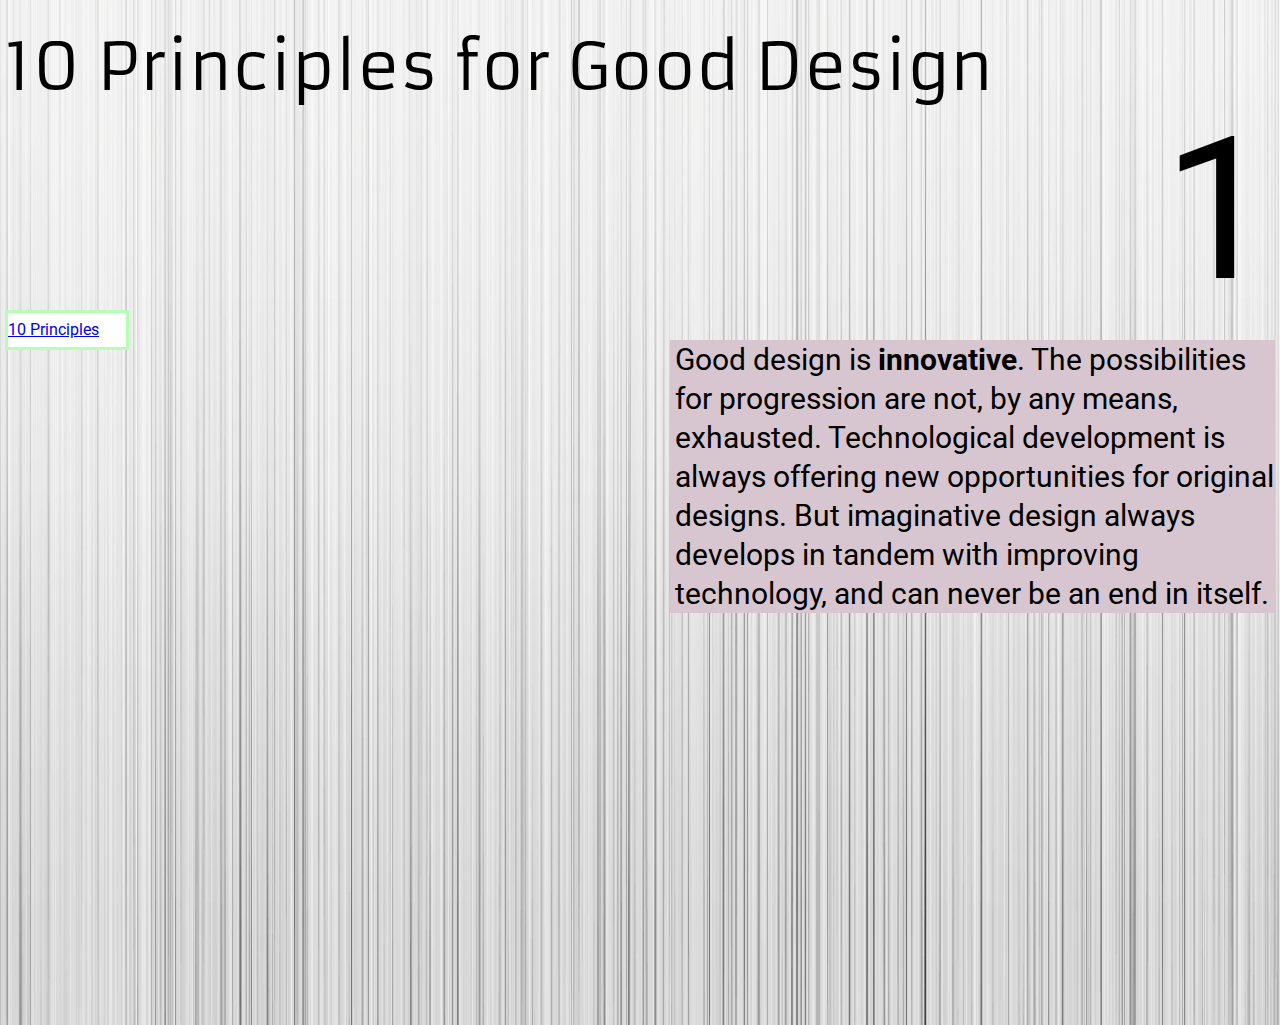
<file: 1.html>
<!DOCTYPE html>
   <html lang= 'en'>
<head>
   <meta charset="utf-8">
   <title>10 Principles for Good Design</title>
   <link rel="stylesheet" href="base.css">
   <link rel="stylesheet" href="main3.css">
   <link href="simplelines.jpeg.png">
   <link href='http://fonts.googleapis.com/css?family=Roboto:400,500,700' rel='stylesheet' type='text/css'>
</head>
<header>
   <h1 class='Armata'>10 Principles for Good Design</h1>
   <h1 class="main">1</h1>
      <p>Good design is <strong>innovative</strong>. The possibilities for progression are not, by any means, exhausted. Technological development is always offering new opportunities for original designs. But imaginative design always develops in tandem with improving technology, and can never be an end in itself.</p>
<nav>
      <ul>
         <li><a href="index.html">10 Principles</a>
            <ul>
               <li><a href="1.html">1</a></li>
               <li><a href="2.html">2</a></li>
               <li><a href="3.html">3</a></li>
               <li><a href="4.html">4</a></li>
               <li><a href="5.html">5</a></li>
               <li><a href="6.html">6</a></li>
               <li><a href="7.html">7</a></li>
               <li><a href="8.html">8</a></li>
               <li><a href="9.html">9</a></li>
               <li><a href="10.html">10</a></li>
               </ul>
         </li>
      </ul>
   </nav>
</header>
</file>
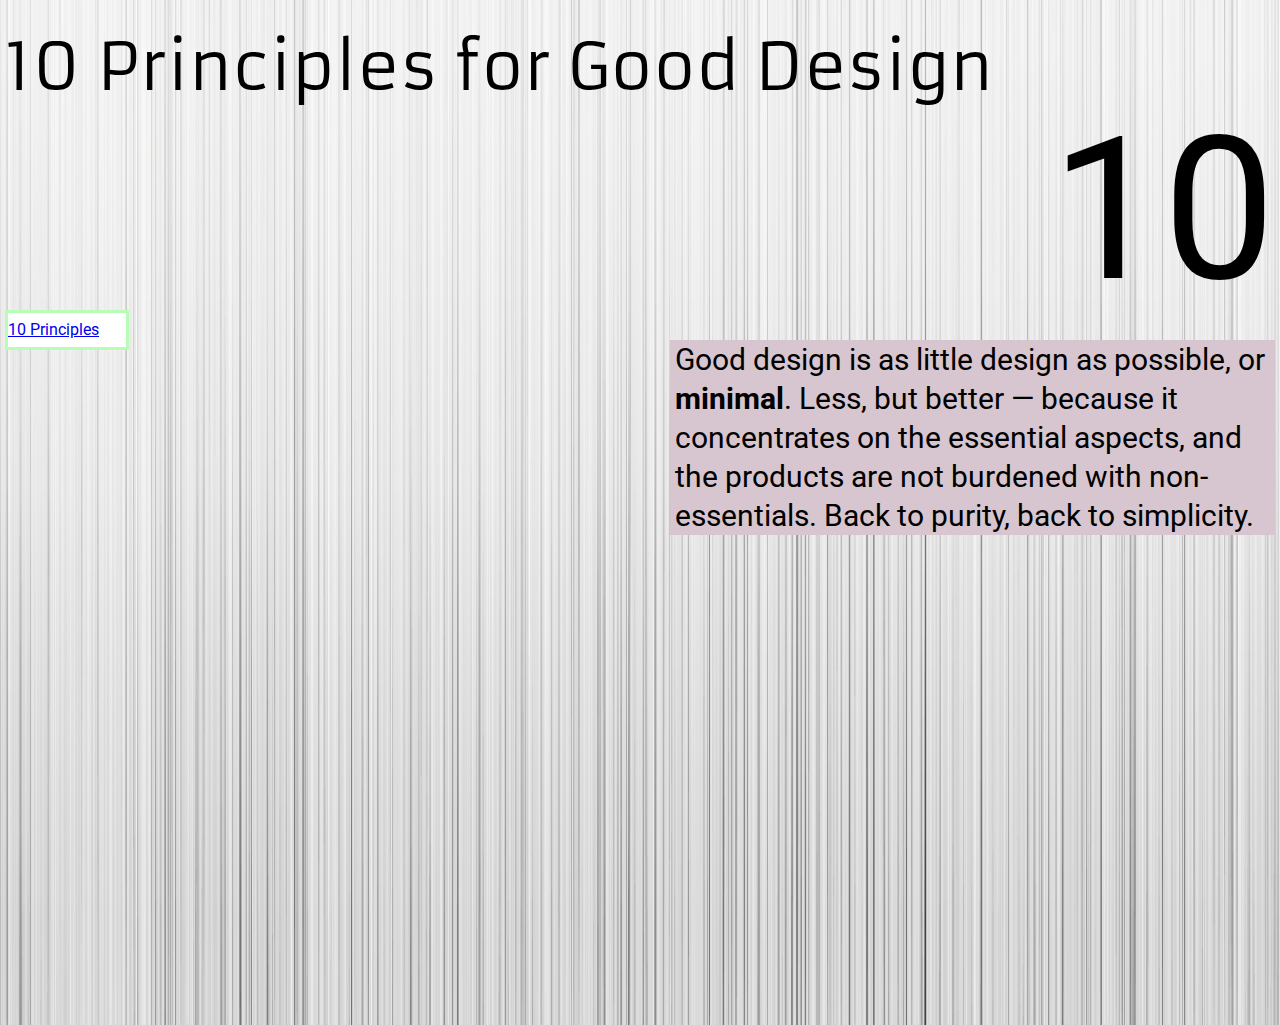
<file: 10.html>
<!DOCTYPE html>
   <html lang= 'en'>
<head>
   <meta charset="utf-8">
   <title>10 Principles for Good Design</title>
   <link rel="stylesheet" href="base.css">
   <link rel="stylesheet" href="main3.css">
   <link href="simplelines.jpeg.png">
   <link href='http://fonts.googleapis.com/css?family=Roboto:400,500,700' rel='stylesheet' type='text/css'>
</head>
<header>
   <h1 class='Armata'>10 Principles for Good Design</h1>
   <h1 class="main">10</h1>
      <p>Good design is as little design as possible, or <strong>minimal</strong>. Less, but better — because it concentrates on the essential aspects, and the products are not burdened with non-essentials. Back to purity, back to simplicity.</p>
<nav>
      <ul>
         <li><a href="index.html">10 Principles</a>
            <ul>
               <li><a href="1.html">1</a></li>
               <li><a href="2.html">2</a></li>
               <li><a href="3.html">3</a></li>
               <li><a href="4.html">4</a></li>
               <li><a href="5.html">5</a></li>
               <li><a href="6.html">6</a></li>
               <li><a href="7.html">7</a></li>
               <li><a href="8.html">8</a></li>
               <li><a href="9.html">9</a></li>
               <li><a href="10.html">10</a></li>
               </ul>
         </li>
      </ul>
   </nav>
</header>
</file>
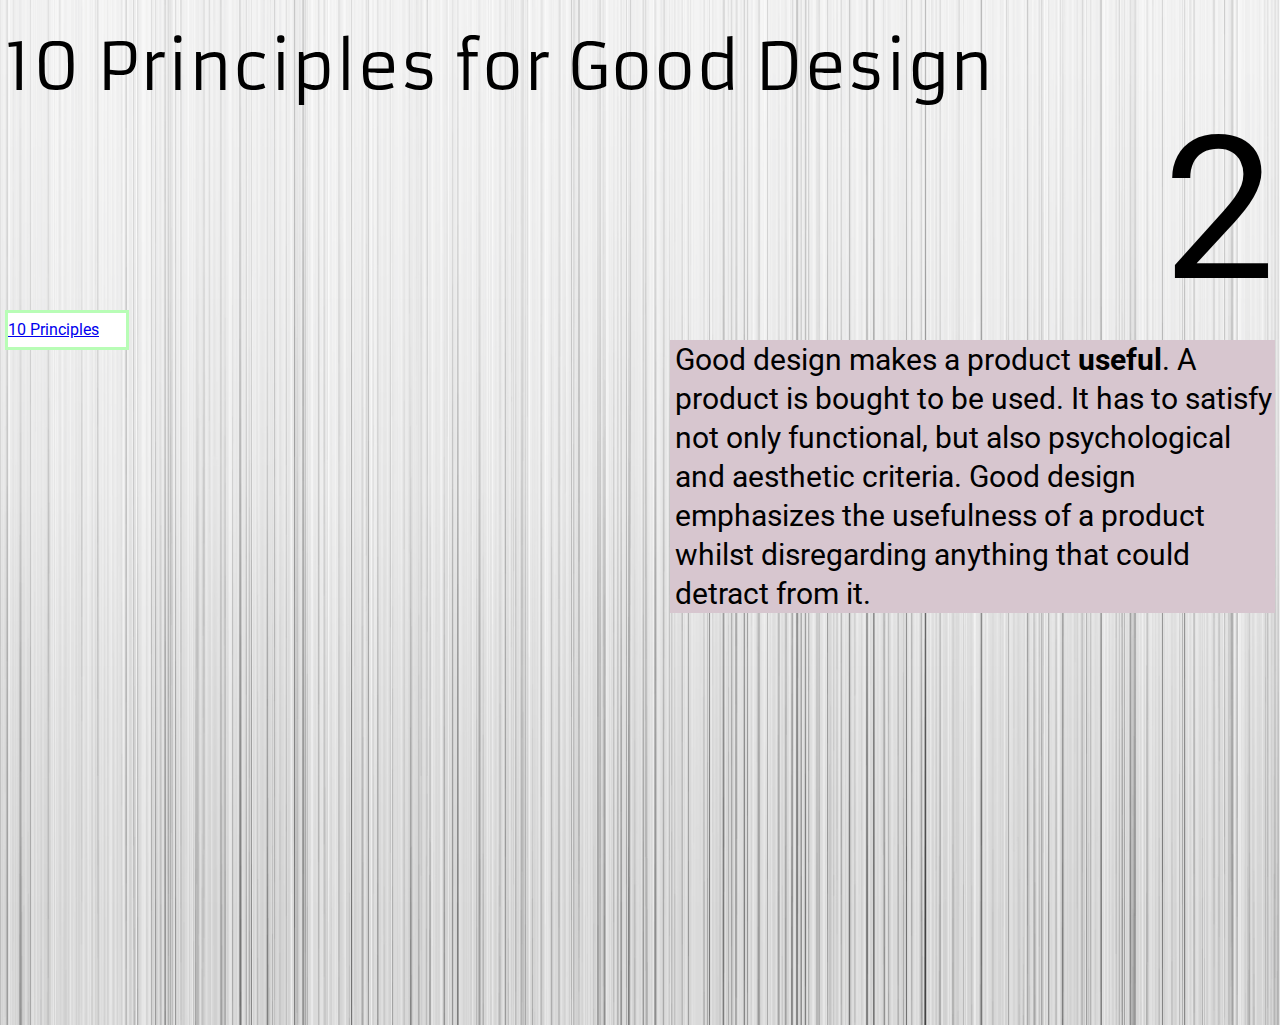
<file: 2.html>
<!DOCTYPE html>
   <html lang= 'en'>
<head>
   <meta charset="utf-8">
   <title>10 Principles for Good Design</title>
   <link rel="stylesheet" href="base.css">
   <link rel="stylesheet" href="main3.css">
   <link href="simplelines.jpeg.png">
   <link href='http://fonts.googleapis.com/css?family=Roboto:400,500,700' rel='stylesheet' type='text/css'>
</head>
<header>
   <h1 class='Armata'>10 Principles for Good Design</h1>
   <h1 class="main">2</h1>
      <p>Good design makes a product <strong>useful</strong>. A product is bought to be used. It has to satisfy not only functional, but also psychological and aesthetic criteria. Good design emphasizes the usefulness of a product whilst disregarding anything that could detract from it.</p>
<nav>
      <ul>
         <li><a href="index.html">10 Principles</a>
            <ul>
               <li><a href="1.html">1</a></li>
               <li><a href="2.html">2</a></li>
               <li><a href="3.html">3</a></li>
               <li><a href="4.html">4</a></li>
               <li><a href="5.html">5</a></li>
               <li><a href="6.html">6</a></li>
               <li><a href="7.html">7</a></li>
               <li><a href="8.html">8</a></li>
               <li><a href="9.html">9</a></li>
               <li><a href="10.html">10</a></li>
               </ul>
         </li>
      </ul>
   </nav>
</header>
</file>
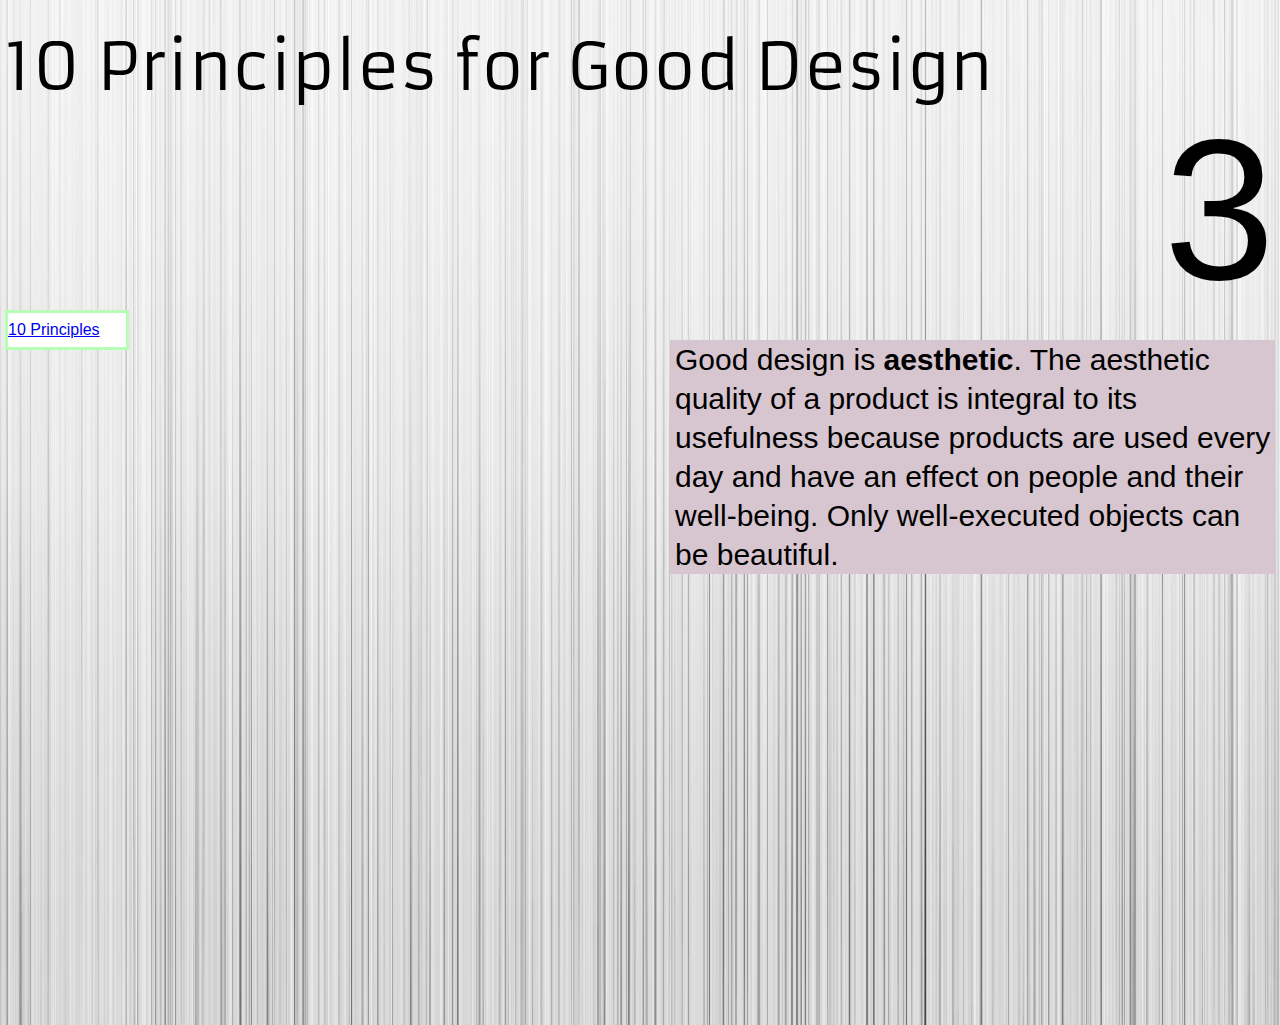
<file: 3.html>
<!DOCTYPE html>
   <html lang= 'en'>
<head>
   <meta charset="utf-8">
   <title>10 Principles for Good Design</title>
   <link rel="stylesheet" href="base.css">
   <link rel="stylesheet" href="main3.css">
   <link href="simplelines.jpeg.png">
</head>
<header>
   <h1 class='Armata'>10 Principles for Good Design</h1>
   <h1 class="main">3</h1>
      <p>Good design is <strong>aesthetic</strong>. The aesthetic quality of a product is integral to its usefulness because products are used every day and have an effect on people and their well-being. Only well-executed objects can be beautiful.</p>
<nav>
      <ul>
         <li><a href="index.html">10 Principles</a>
            <ul>
               <li><a href="1.html">1</a></li>
               <li><a href="2.html">2</a></li>
               <li><a href="3.html">3</a></li>
               <li><a href="4.html">4</a></li>
               <li><a href="5.html">5</a></li>
               <li><a href="6.html">6</a></li>
               <li><a href="7.html">7</a></li>
               <li><a href="8.html">8</a></li>
               <li><a href="9.html">9</a></li>
               <li><a href="10.html">10</a></li>
               </ul>
         </li>
      </ul>
   </nav>
</header>
</file>
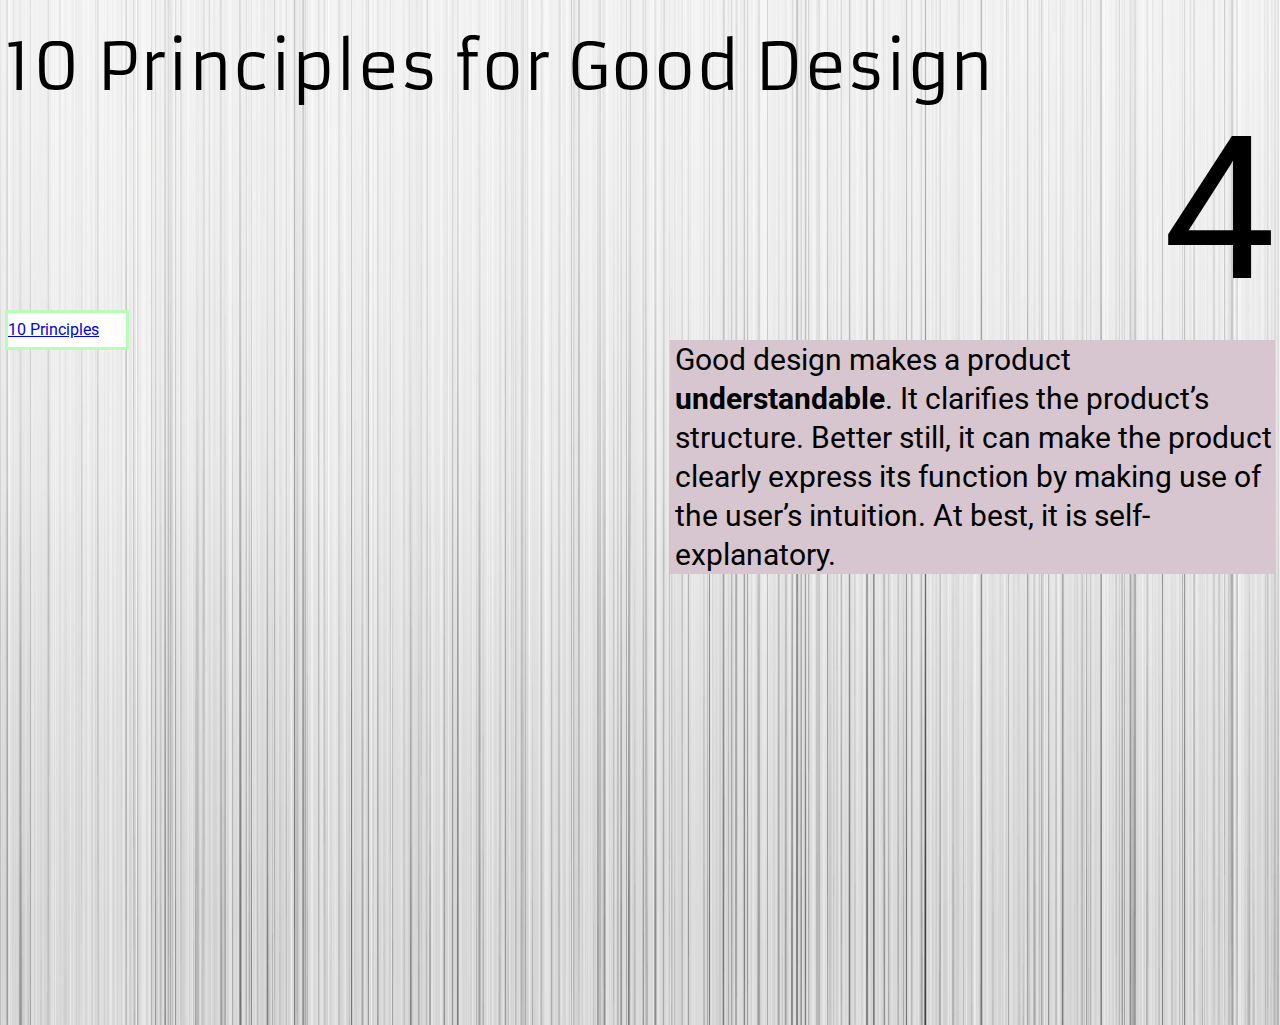
<file: 4.html>
<!DOCTYPE html>
   <html lang= 'en'>
<head>
   <meta charset="utf-8">
   <title>10 Principles for Good Design</title>
   <link rel="stylesheet" href="base.css">
   <link rel="stylesheet" href="main3.css">
   <link href="simplelines.jpeg.png">
   <link href='http://fonts.googleapis.com/css?family=Roboto:400,500,700' rel='stylesheet' type='text/css'>
</head>
<header>
   <h1 class='Armata'>10 Principles for Good Design</h1>
   <h1 class="main">4</h1>
      <p>Good design makes a product <strong>understandable</strong>. It clarifies the product’s structure. Better still, it can make the product clearly express its function by making use of the user’s intuition. At best, it is self-explanatory.</p>
<nav>
      <ul>
         <li><a href="index.html">10 Principles</a>
            <ul>
               <li><a href="1.html">1</a></li>
               <li><a href="2.html">2</a></li>
               <li><a href="3.html">3</a></li>
               <li><a href="4.html">4</a></li>
               <li><a href="5.html">5</a></li>
               <li><a href="6.html">6</a></li>
               <li><a href="7.html">7</a></li>
               <li><a href="8.html">8</a></li>
               <li><a href="9.html">9</a></li>
               <li><a href="10.html">10</a></li>
               </ul>
         </li>
      </ul>
   </nav>
</header>
</file>
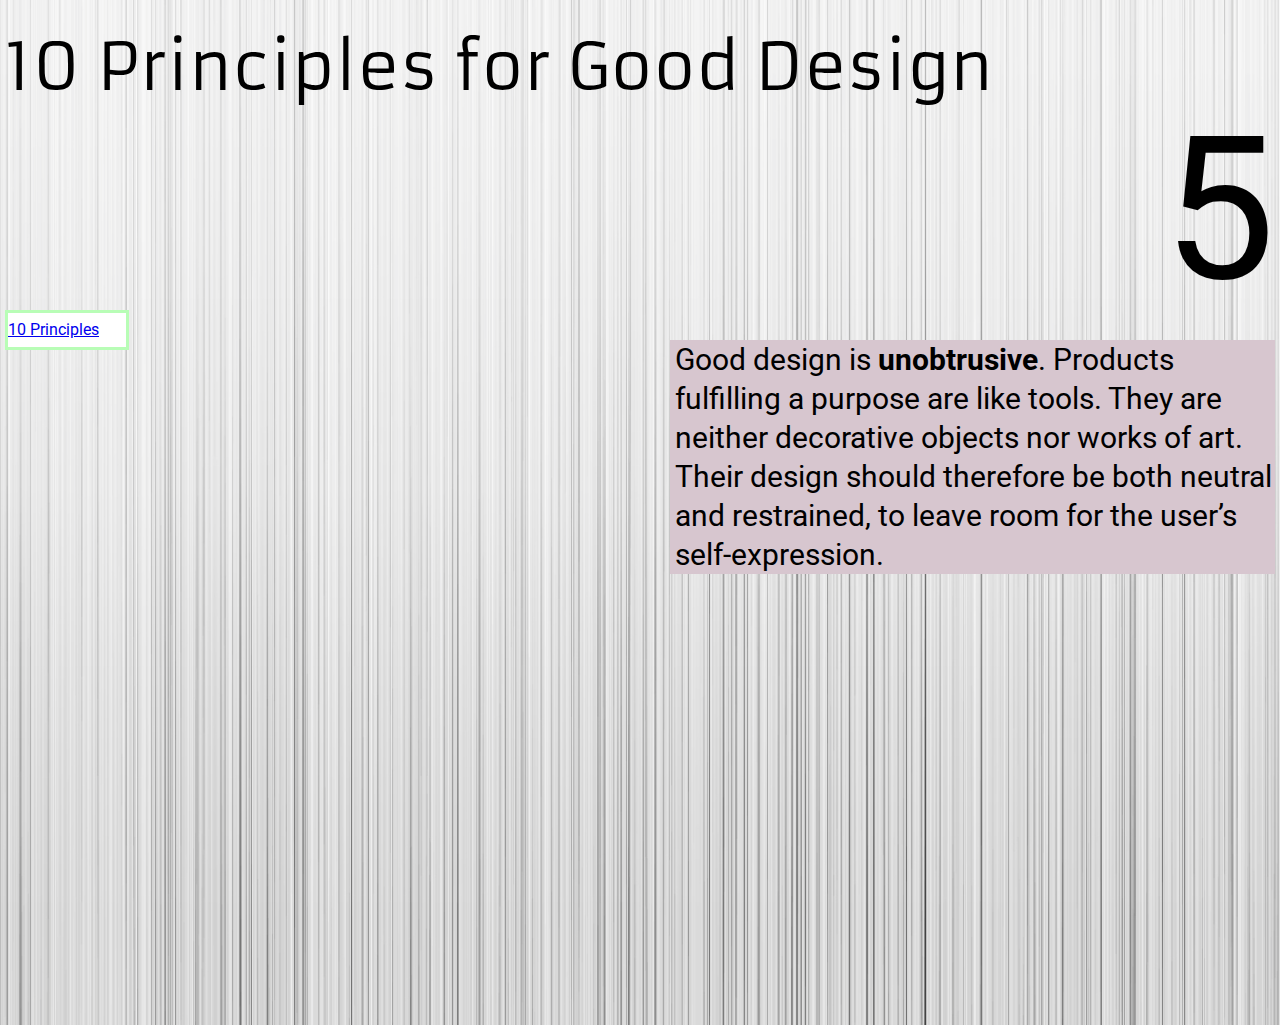
<file: 5.html>
<!DOCTYPE html>
   <html lang= 'en'>
<head>
   <meta charset="utf-8">
   <title>10 Principles for Good Design</title>
   <link rel="stylesheet" href="base.css">
   <link rel="stylesheet" href="main3.css">
   <link href="simplelines.jpeg.png">
   <link href='http://fonts.googleapis.com/css?family=Roboto:400,500,700' rel='stylesheet' type='text/css'>
</head>
<header>
   <h1 class='Armata'>10 Principles for Good Design</h1>
   <h1 class="main">5</h1>
      <p>Good design is <strong>unobtrusive</strong>. Products fulfilling a purpose are like tools. They are neither decorative objects nor works of art. Their design should therefore be both neutral and restrained, to leave room for the user’s self-expression.

</p>
<nav>
      <ul>
         <li><a href="index.html">10 Principles</a>
            <ul>
               <li><a href="1.html">1</a></li>
               <li><a href="2.html">2</a></li>
               <li><a href="3.html">3</a></li>
               <li><a href="4.html">4</a></li>
               <li><a href="5.html">5</a></li>
               <li><a href="6.html">6</a></li>
               <li><a href="7.html">7</a></li>
               <li><a href="8.html">8</a></li>
               <li><a href="9.html">9</a></li>
               <li><a href="10.html">10</a></li>
               </ul>
         </li>
      </ul>
   </nav>
</header>
</file>
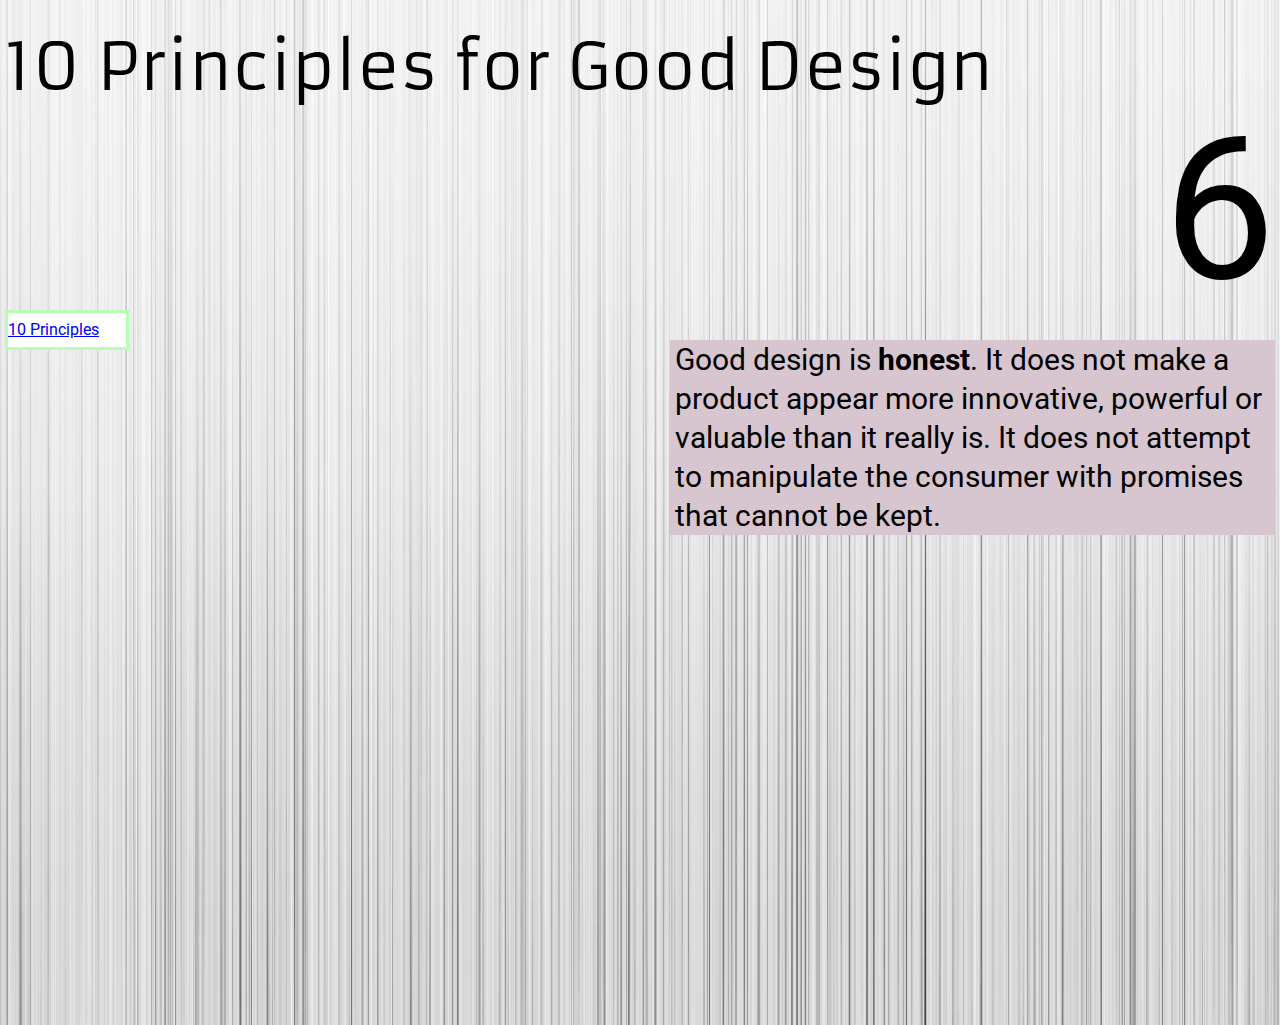
<file: 6.html>
<!DOCTYPE html>
   <html lang= 'en'>
<head>
   <meta charset="utf-8">
   <title>10 Principles for Good Design</title>
   <link rel="stylesheet" href="base.css">
   <link rel="stylesheet" href="main3.css">
   <link href="simplelines.jpeg.png">
   <link href='http://fonts.googleapis.com/css?family=Roboto:400,500,700' rel='stylesheet' type='text/css'>
</head>
<header>
   <h1 class='Armata'>10 Principles for Good Design</h1>
   <h1 class="main">6</h1>
      <p>Good design is <strong>honest</strong>. It does not make a product appear more innovative, powerful or valuable than it really is. It does not attempt to manipulate the consumer with promises that cannot be kept.</p>
<nav>
      <ul>
         <li><a href="index.html">10 Principles</a>
            <ul>
               <li><a href="1.html">1</a></li>
               <li><a href="2.html">2</a></li>
               <li><a href="3.html">3</a></li>
               <li><a href="4.html">4</a></li>
               <li><a href="5.html">5</a></li>
               <li><a href="6.html">6</a></li>
               <li><a href="7.html">7</a></li>
               <li><a href="8.html">8</a></li>
               <li><a href="9.html">9</a></li>
               <li><a href="10.html">10</a></li>
               </ul>
         </li>
      </ul>
   </nav>
</header>
</file>
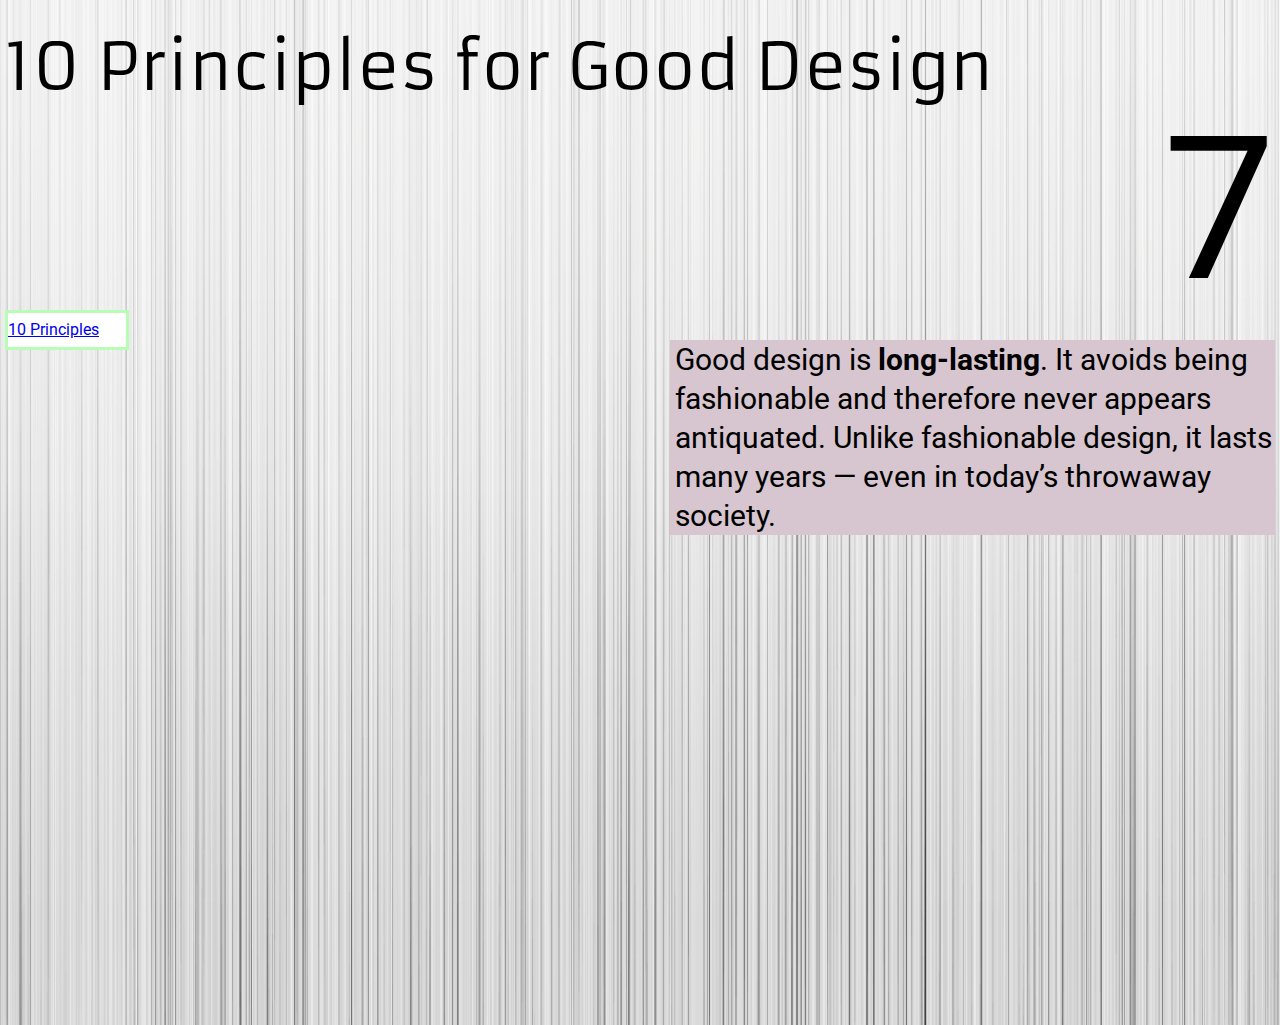
<file: 7.html>
<!DOCTYPE html>
   <html lang= 'en'>
<head>
   <meta charset="utf-8">
   <title>10 Principles for Good Design</title>
   <link rel="stylesheet" href="base.css">
   <link rel="stylesheet" href="main3.css">
   <link href="simplelines.jpeg.png">
   <link href='http://fonts.googleapis.com/css?family=Roboto:400,500,700' rel='stylesheet' type='text/css'>
</head>
<header>
   <h1 class='Armata'>10 Principles for Good Design</h1>
   <h1 class="main">7</h1>
      <p>Good design is <strong>long-lasting</strong>. It avoids being fashionable and therefore never appears antiquated. Unlike fashionable design, it lasts many years — even in today’s throwaway society.</p>
<nav>
      <ul>
         <li><a href="index.html">10 Principles</a>
            <ul>
               <li><a href="1.html">1</a></li>
               <li><a href="2.html">2</a></li>
               <li><a href="3.html">3</a></li>
               <li><a href="4.html">4</a></li>
               <li><a href="5.html">5</a></li>
               <li><a href="6.html">6</a></li>
               <li><a href="7.html">7</a></li>
               <li><a href="8.html">8</a></li>
               <li><a href="9.html">9</a></li>
               <li><a href="10.html">10</a></li>
               </ul>
         </li>
      </ul>
   </nav>
</header>
</file>
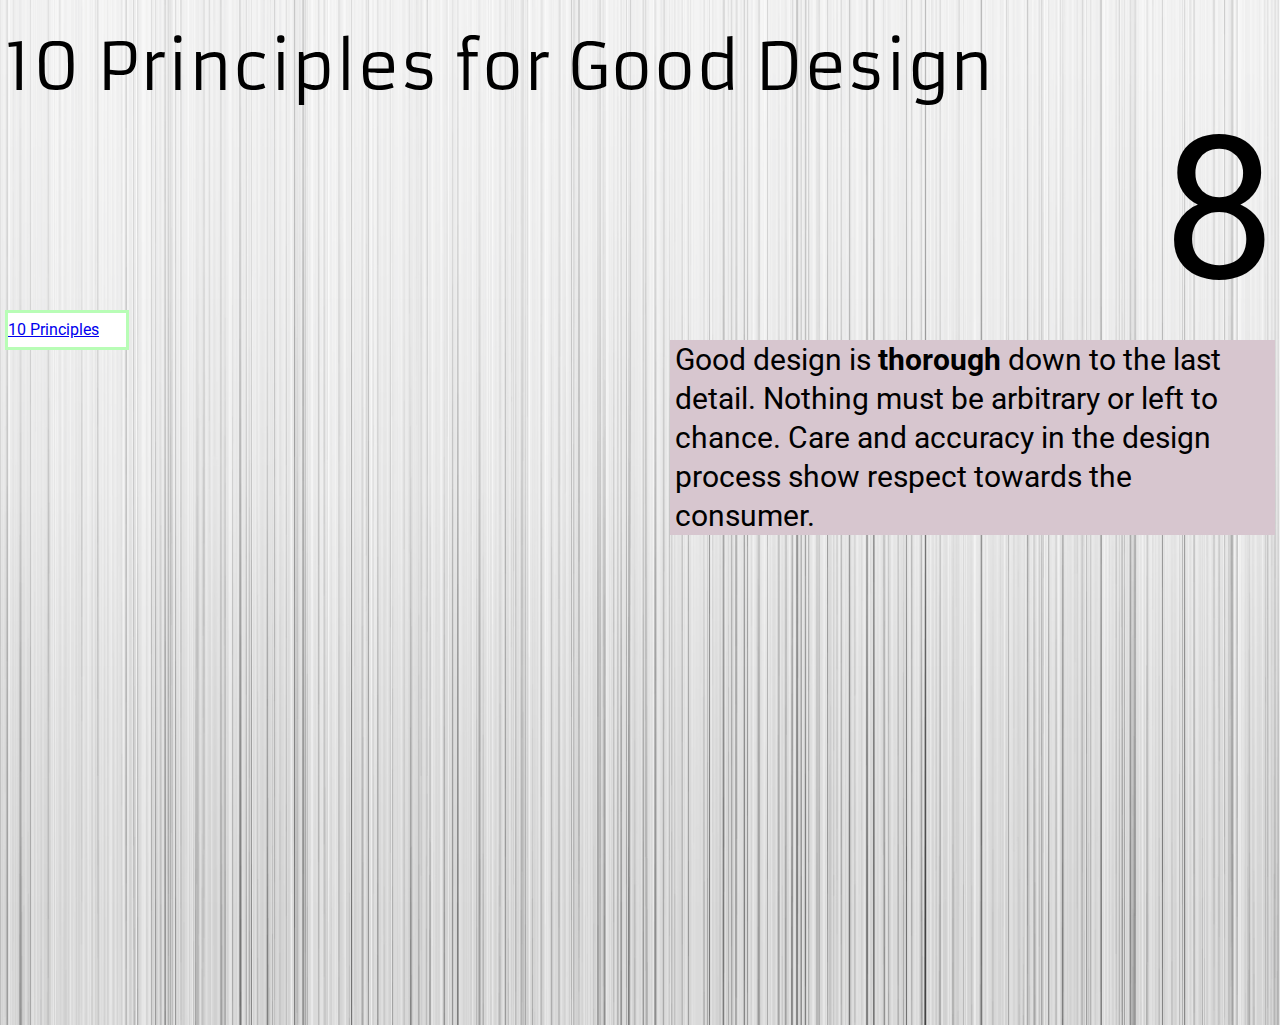
<file: 8.html>
<!DOCTYPE html>
   <html lang= 'en'>
<head>
   <meta charset="utf-8">
   <title>10 Principles for Good Design</title>
   <link rel="stylesheet" href="base.css">
   <link rel="stylesheet" href="main3.css">
   <link href="simplelines.jpeg.png">
   <link href='http://fonts.googleapis.com/css?family=Roboto:400,500,700' rel='stylesheet' type='text/css'>
</head>
<header>
   <h1 class='Armata'>10 Principles for Good Design</h1>
   <h1 class="main">8</h1>
      <p>Good design is <strong>thorough</strong> down to the last detail. Nothing must be arbitrary or left to chance. Care and accuracy in the design process show respect towards the consumer.</p>
<nav>
      <ul>
         <li><a href="index.html">10 Principles</a>
            <ul>
               <li><a href="1.html">1</a></li>
               <li><a href="2.html">2</a></li>
               <li><a href="3.html">3</a></li>
               <li><a href="4.html">4</a></li>
               <li><a href="5.html">5</a></li>
               <li><a href="6.html">6</a></li>
               <li><a href="7.html">7</a></li>
               <li><a href="8.html">8</a></li>
               <li><a href="9.html">9</a></li>
               <li><a href="10.html">10</a></li>
               </ul>
         </li>
      </ul>
   </nav>
</header>
</file>
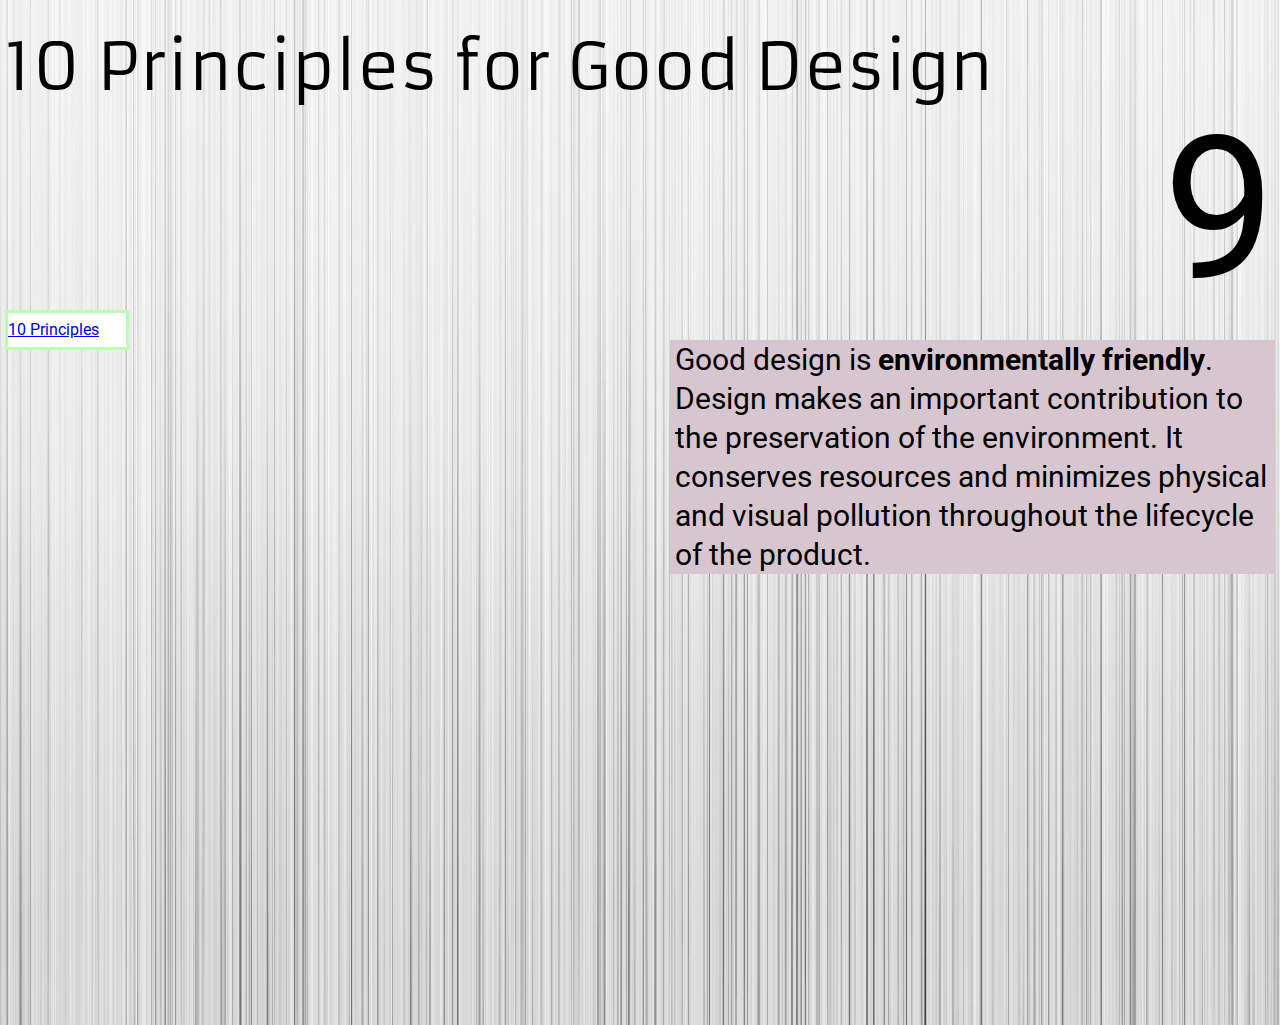
<file: 9.html>
<!DOCTYPE html>
   <html lang= 'en'>
<head>
   <meta charset="utf-8">
   <title>10 Principles for Good Design</title>
   <link rel="stylesheet" href="base.css">
   <link rel="stylesheet" href="main3.css">
   <link href="simplelines.jpeg.png">
   <link href='http://fonts.googleapis.com/css?family=Roboto:400,500,700' rel='stylesheet' type='text/css'>
</head>
<header>
   <h1 class='Armata'>10 Principles for Good Design</h1>
   <h1 class="main">9</h1>
      <p>Good design is <strong>environmentally friendly</strong>. Design makes an important contribution to the preservation of the environment. It conserves resources and minimizes physical and visual pollution throughout the lifecycle of the product.</p>
<nav>
      <ul>
         <li><a href="index.html">10 Principles</a>
            <ul>
               <li><a href="1.html">1</a></li>
               <li><a href="2.html">2</a></li>
               <li><a href="3.html">3</a></li>
               <li><a href="4.html">4</a></li>
               <li><a href="5.html">5</a></li>
               <li><a href="6.html">6</a></li>
               <li><a href="7.html">7</a></li>
               <li><a href="8.html">8</a></li>
               <li><a href="9.html">9</a></li>
               <li><a href="10.html">10</a></li>
               </ul>
         </li>
      </ul>
   </nav>
</header>
</file>
<file: main3.css>
html {
   margin: 5px;
   background: url("simplelines.jpeg.png") no-repeat center center fixed;
   height: 1000px;
   font-family: 'Roboto', sans-serif;
}

body {
   font-family: 'Roboto', sans-serif;
   background: url("simplelines.jpeg.png") no-repeat center center fixed;
   height: 1000px;
}

.Armata {
   font-size: 65px;
   font-family: 'Armata', sans-serif;
   margin-top: 20px;
}

footer {
   font-size: 12px;
   margin-top: 530px;
   text-align: center;
   background-color: #C0C0C0;
   padding: 4px;

}

.main {
   font-size: 200px;
   text-align: right;
}

p {
   font-size: 30px;
   margin: 30px 0 0 0;
   padding-left: 5px;
   width: 600px;
   float: right;
   line-height: 1.3em;
   background-color: #D7C6CF;
}

h1{
   text-align: left, top;
   font-size: 30px;
   padding-top: 10px;
}

strong {
   font-weight: bold;
}

@font-face {
   font-family: 'Armata';
   src: url('fonts/Armata-Regular.otf') format('opentype');
}

nav a {
  display: block;
  border: 3px solid #b8fdb6;
  width: 118px;
  line-height: 34px;
}

nav a:hover {
  background-color: #b8fdb6;
}

nav ul {
  padding: 0;
  margin: 0;
  list-style-type: none;
}

nav ul > li {
  float: left;
  width: 122px;
  position: relative;
  background-color: #fff;
}

nav ul > li ul {
  visibility: hidden;
  position: absolute;
  top: 38px;
  left: 0;
}

nav ul > li:hover ul {
  visibility: visible;
}
</file>
<file: base.css>
/* http://meyerweb.com/eric/tools/css/reset/
   v2.0 | 20110126
   License: none (public domain)
*/

html, body, div, span, applet, object, iframe,
h1, h2, h3, h4, h5, h6, p, blockquote, pre,
a, abbr, acronym, address, big, cite, code,
del, dfn, em, img, ins, kbd, q, s, samp,
small, strike, strong, sub, sup, tt, var,
b, u, i, center,
dl, dt, dd, ol, ul, li,
fieldset, form, label, legend,
table, caption, tbody, tfoot, thead, tr, th, td,
article, aside, canvas, details, embed,
figure, figcaption, footer, header, hgroup,
menu, nav, output, ruby, section, summary,
time, mark, audio, video {
   margin: 0;
   padding: 0;
   border: 0;
   font-size: 100%;
   font: inherit;
   vertical-align: baseline;
}
/* HTML5 display-role reset for older browsers */
article, aside, details, figcaption, figure,
footer, header, hgroup, menu, nav, section {
   display: block;
}
body {
   line-height: 1;
}
ol, ul {
   list-style: none;
}
blockquote, q {
   quotes: none;
}
blockquote:before, blockquote:after,
q:before, q:after {
   content: '';
   content: none;
}
table {
   border-collapse: collapse;
   border-spacing: 0;
}
</file>
